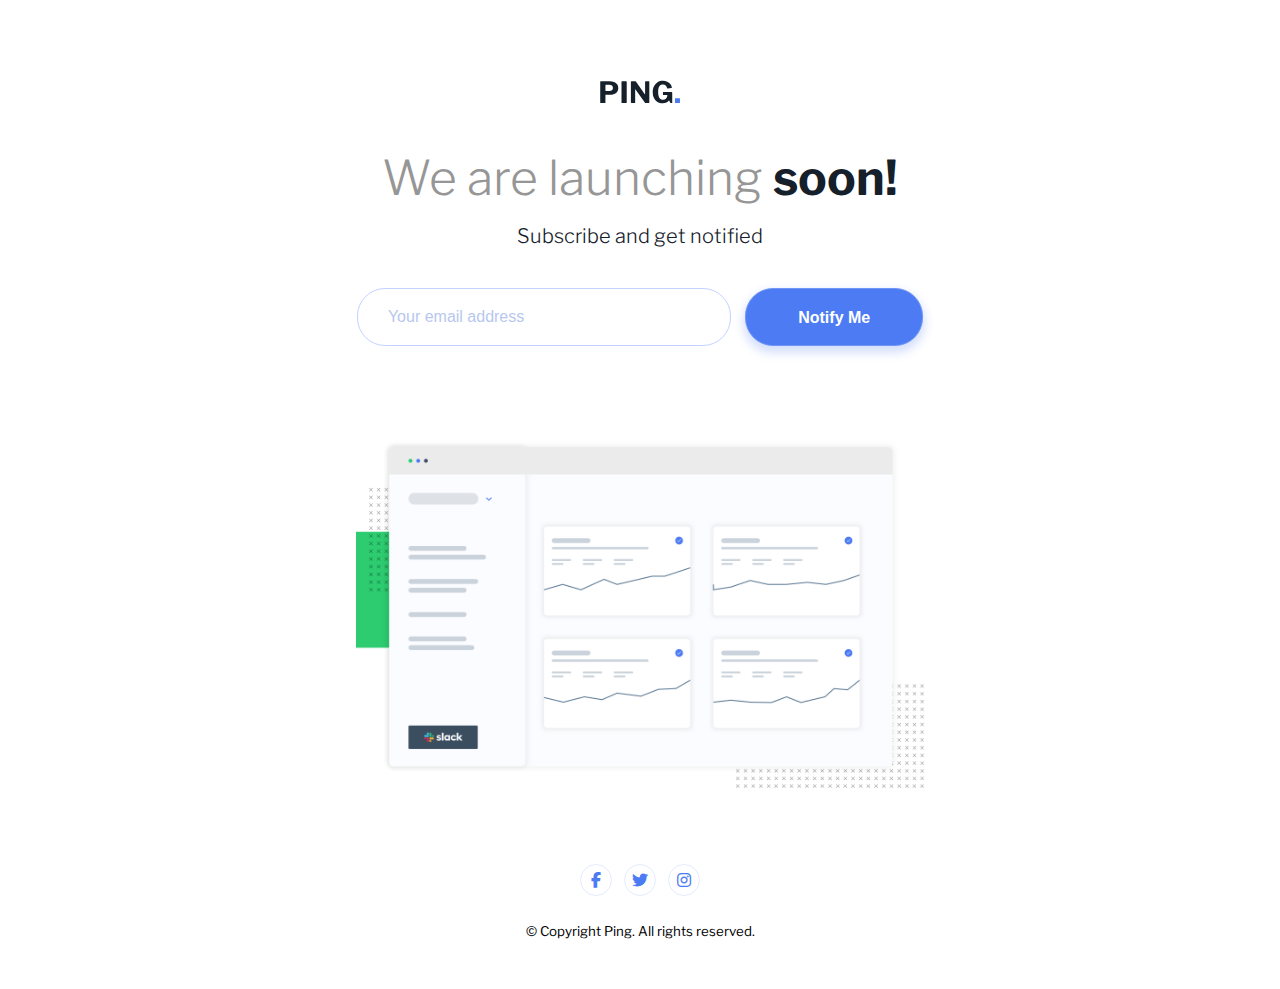
<file: index.html>
<!DOCTYPE html>
<html lang="en">
  <head>
    <meta charset="UTF-8" />
    <meta name="viewport" content="width=device-width, initial-scale=1.0" />
    <!-- displays site properly based on user's device -->

    <link
      rel="icon"
      type="image/png"
      sizes="32x32"
      href="./images/favicon-32x32.png"
    />

    <link
      rel="stylesheet"
      href="https://cdnjs.cloudflare.com/ajax/libs/font-awesome/6.1.2/css/all.min.css"
    />

    <link rel="stylesheet" href="index.css" />

    <title>Ping coming soon page</title>
  </head>
  <body>
    <div class="container">
      <header>
        <img src="images/logo.svg" alt="" class="img-logo" />

        <h1>We are launching <span>soon!</span></h1>
        <p>Subscribe and get notified</p>
      </header>

      <form action="#">
        <input type="email" placeholder="Your email address" id="input" />
        <label for="input" id="warning"
          >Please provide a valid email address</label
        >
        <button id="submit-btn" type="submit" formaction="success.html">
          Notify Me
        </button>
      </form>

      <img src="images/illustration-dashboard.png" alt="" class="img-main" />

      <footer>
        <div class="social-links">
          <a href="#"
            ><div class="link-container">
              <i class="fa-brands fa-facebook-f"></i></div
          ></a>
          <a href="#"
            ><div class="link-container">
              <i class="fa-brands fa-twitter"></i></div
          ></a>
          <a href="#"
            ><div class="link-container">
              <i class="fa-brands fa-instagram"></i></div
          ></a>
        </div>

        <small>&copy; Copyright Ping. All rights reserved.</small>
      </footer>
    </div>
    <!-- We are launching soon!

  Subscribe and get notified

  Notify Me

   -->
    <script src="index.js"></script>
  </body>
</html>
</file>
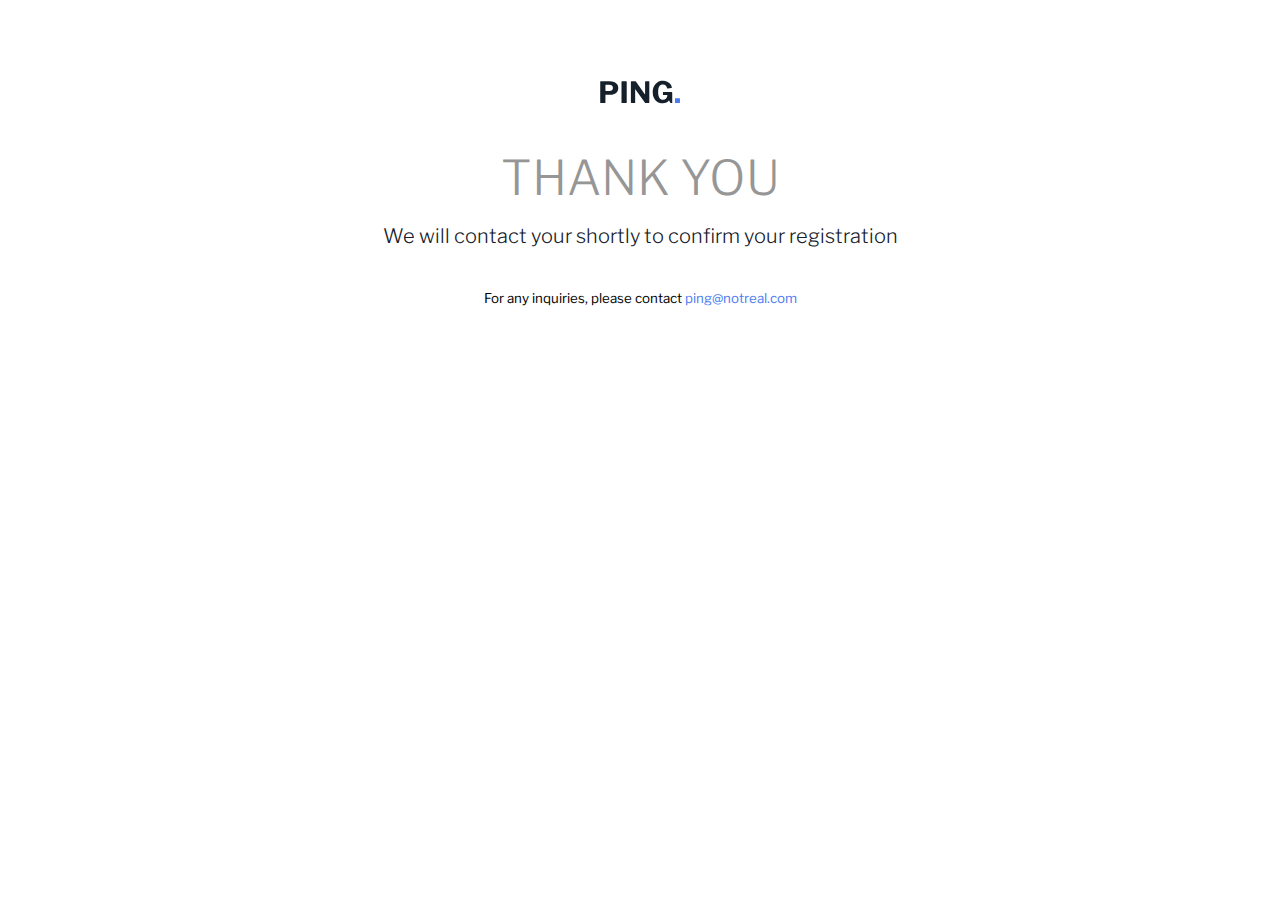
<file: success.html>
<!DOCTYPE html>
<html lang="en">
  <head>
    <meta charset="UTF-8" />
    <meta http-equiv="X-UA-Compatible" content="IE=edge" />
    <meta name="viewport" content="width=device-width, initial-scale=1.0" />

    <link rel="stylesheet" href="index.css" />
    <title>Ping coming soon page</title>
  </head>
  <body>
    <div class="container">
      <header>
        <img src="images/logo.svg" alt="" class="img-logo" />

        <h1>THANK YOU</h1>
        <!-- <p>Your submission has been successful!!</p> -->
      </header>

      <p>We will contact your shortly to confirm your registration</p>

      <small
        >For any inquiries, please contact
        <a href="#">ping@notreal.com</a></small
      >
    </div>

    <script src="index.js"></script>
  </body>
</html>
</file>
<file: index.css>
@import url("https://fonts.googleapis.com/css2?family=Libre+Franklin:wght@300;600;700&display=swap");

* {
  padding: 0;
  margin: 0;
  box-sizing: border-box;
}

body {
  font-family: "Libre Franklin", sans-serif;
  text-align: center;
}

.img-logo {
  width: 17.5%;
  margin-bottom: 32px;
}

.img-main {
  width: 100%;
  margin-bottom: 120px;
}

/* ==========
 TYPOGRAPHY
 ========== */
h1 {
  font-weight: 300;
  font-size: 22px;
  line-height: 32px;
  color: #969696;
  margin-bottom: 15px;
}

h1 span {
  font-weight: 700;
  color: #15202a;
}

p {
  font-weight: 300;
  font-size: 12px;
  line-height: 15px;
  color: #15202a;
  margin-bottom: 32px;
}

/* ==========
 LAYOUT
 ========== */

.container {
  width: 85.3333333333%;
  padding: 81px 0 37px 0;
  margin: 0 auto;
}

form {
  display: flex;
  flex-direction: column;
  width: 88.125%;
  margin: 0 auto 72px auto;
}

input {
  font-weight: 300;
  font-size: 12px;
  line-height: 20px;
  color: #15202a;
  background: #fff;
  border: 1px solid #c2d3ff;
  padding: 10px 32px;
  box-shadow: 0px 0px 7px 3px rgba(0, 0, 0, 0.0001);
  border-radius: 28px;
  width: 100%;
  margin-bottom: 10px;
}

input:focus {
  outline: unset;
}

input::placeholder {
  font-weight: 300;
  font-size: 12px;
  line-height: 20px;
  color: #b8c7ed;
}

label {
  display: none;
  font-weight: 400;
  font-size: 10px;
  line-height: 20px;
  letter-spacing: 0.125px;
  color: #ff5466;
}

button {
  display: inline-block;
  width: 100%;
  font-weight: 600;
  font-size: 12px;
  line-height: 16px;
  text-align: center;
  color: #fff;
  background: #4c7bf3;
  padding: 12px 0;
  box-shadow: 0px 5px 10px 2px rgba(76, 123, 243, 0.230414);
  border: 1px solid #7096f5;
  border-radius: 28px;
  cursor: pointer;
}

button:hover,
button:focus {
  outline: unset;
  background: #7096f5;
  border-radius: 28px;
}

.social-links {
  display: flex;
  justify-content: space-between;
  width: 120px;
  margin: 0 auto 27px auto;
}

.link-container {
  display: flex;
  justify-content: center;
  align-items: center;
  width: 32px;
  height: 32px;
  border: 0.918357px solid rgba(76, 123, 243, 0.15);
  border-radius: 50%;
}

a {
  color: #4c7bf3;
  text-decoration: none;
  border-radius: 50%;
}

a:hover,
a:focus {
  color: #fff;
  background: #4c7bf3;
  outline: unset;
}

/* ============================= 

   ============================= */

/* ==========
 MEDIA QUERIES
 ========== */
@media (min-width: 600px) {
  form {
    width: 60%;
  }
}

@media (min-width: 992px) {
  .img-logo {
    width: 14.0625%;
    margin-bottom: 40px;
  }

  .img-main {
    width: 100%;
    margin-bottom: 72px;
  }

  /* ==========
    TYPOGRAPHY
    ========== */
  h1 {
    font-size: 48px;
    line-height: 60px;
    margin-bottom: 16px;
  }

  p {
    font-size: 20px;
    line-height: 24px;
    margin-bottom: 40px;
  }

  /* ==========
     LAYOUT
     ========== */
  .container {
    width: 44.4444444444%;
    padding: 80px 0 49px 0;
  }

  form {
    flex-direction: row;
    justify-content: space-between;
    align-items: center;
    width: 99.53125%;
    margin: 0 auto 94px auto;
    position: relative;
  }

  input {
    font-size: 16px;
    line-height: 20px;
    padding: 18px 30px;
    width: 66.09105%;
    margin-bottom: 0;
  }

  input::placeholder {
    font-size: 16px;
    line-height: 20px;
  }

  label {
    display: none;
    font-size: 12px;
    line-height: 20px;
    letter-spacing: 0.15px;
    position: absolute;
    top: 62px;
    left: 30px;
    white-space: nowrap;
  }

  button {
    display: inline-block;
    width: 31.39717%;
    font-size: 16px;
    line-height: 19px;
    padding: 18px 0;
    height: 58px;
  }

  .social-links {
    margin: 0 auto 25px auto;
  }
}
</file>
